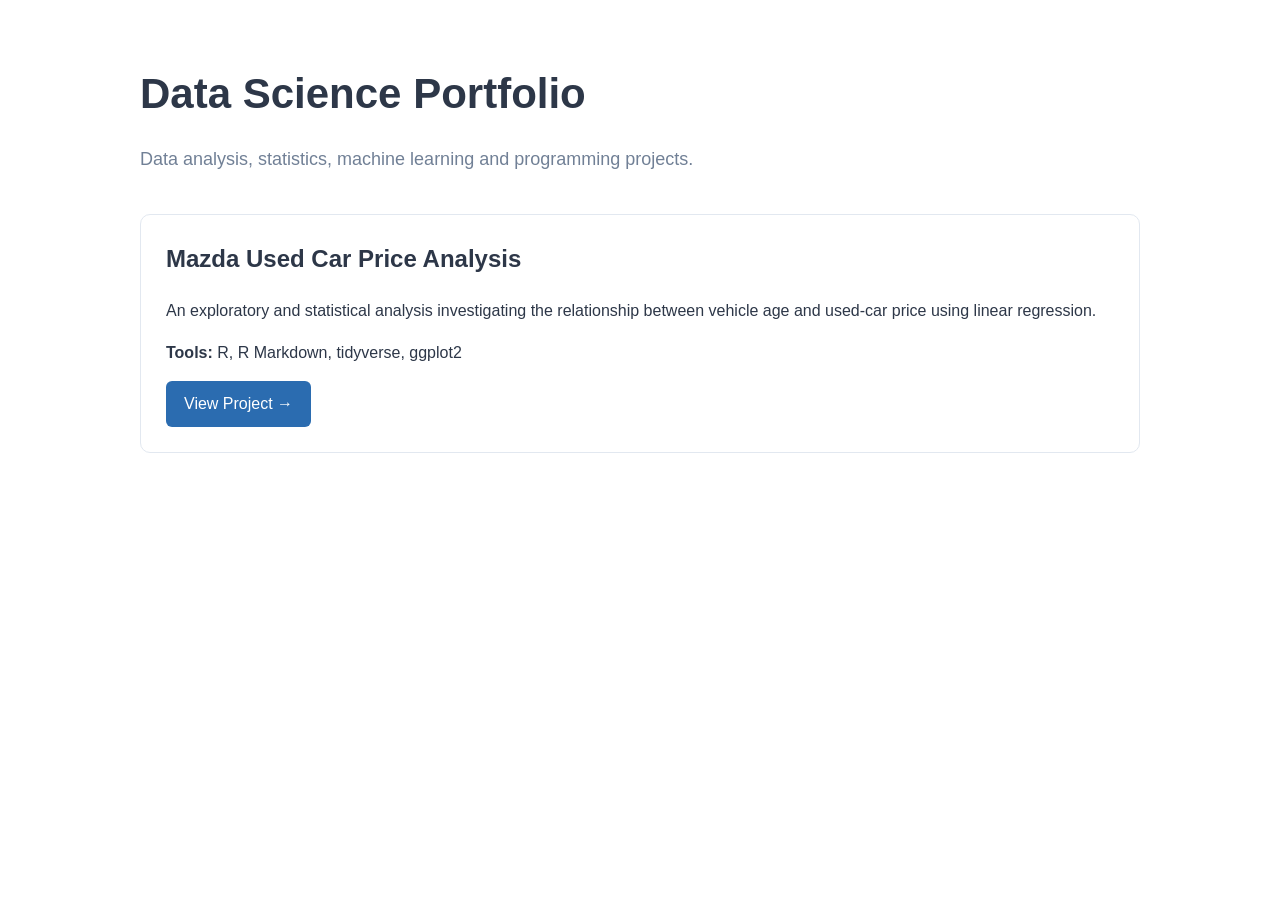
<file: index.html>
<!DOCTYPE html>
<html lang="en">

<head>
    <meta charset="UTF-8">
    <meta name="viewport" content="width=device-width, initial-scale=1.0">

    <title>Data Science Portfolio</title>

    <style>
        body {
            font-family: Arial, sans-serif;
            max-width: 1000px;
            margin: 60px auto;
            padding: 0 25px;
            line-height: 1.6;
            color: #2d3748;
        }

        h1 {
            font-size: 42px;
            margin-bottom: 10px;
        }

        .subtitle {
            color: #718096;
            font-size: 18px;
            margin-bottom: 40px;
        }

        .project {
            border: 1px solid #e2e8f0;
            border-radius: 10px;
            padding: 25px;
            margin-bottom: 20px;
        }

        .project h2 {
            margin-top: 0;
        }

        .project a {
            display: inline-block;
            background: #2b6cb0;
            color: white;
            padding: 10px 18px;
            border-radius: 6px;
            text-decoration: none;
        }

        .project a:hover {
            background: #1a4f8a;
        }
    </style>
</head>

<body>

    <h1>Data Science Portfolio</h1>

    <p class="subtitle">
        Data analysis, statistics, machine learning and programming projects.
    </p>

    <div class="project">

        <h2>Mazda Used Car Price Analysis</h2>

        <p>
            An exploratory and statistical analysis investigating the
            relationship between vehicle age and used-car price using
            linear regression.
        </p>

        <p>
            <strong>Tools:</strong>
            R, R Markdown, tidyverse, ggplot2
        </p>

        <a href="./mazda_price_analysis/">
            View Project →
        </a>

    </div>

</body>

</html>
</file>
